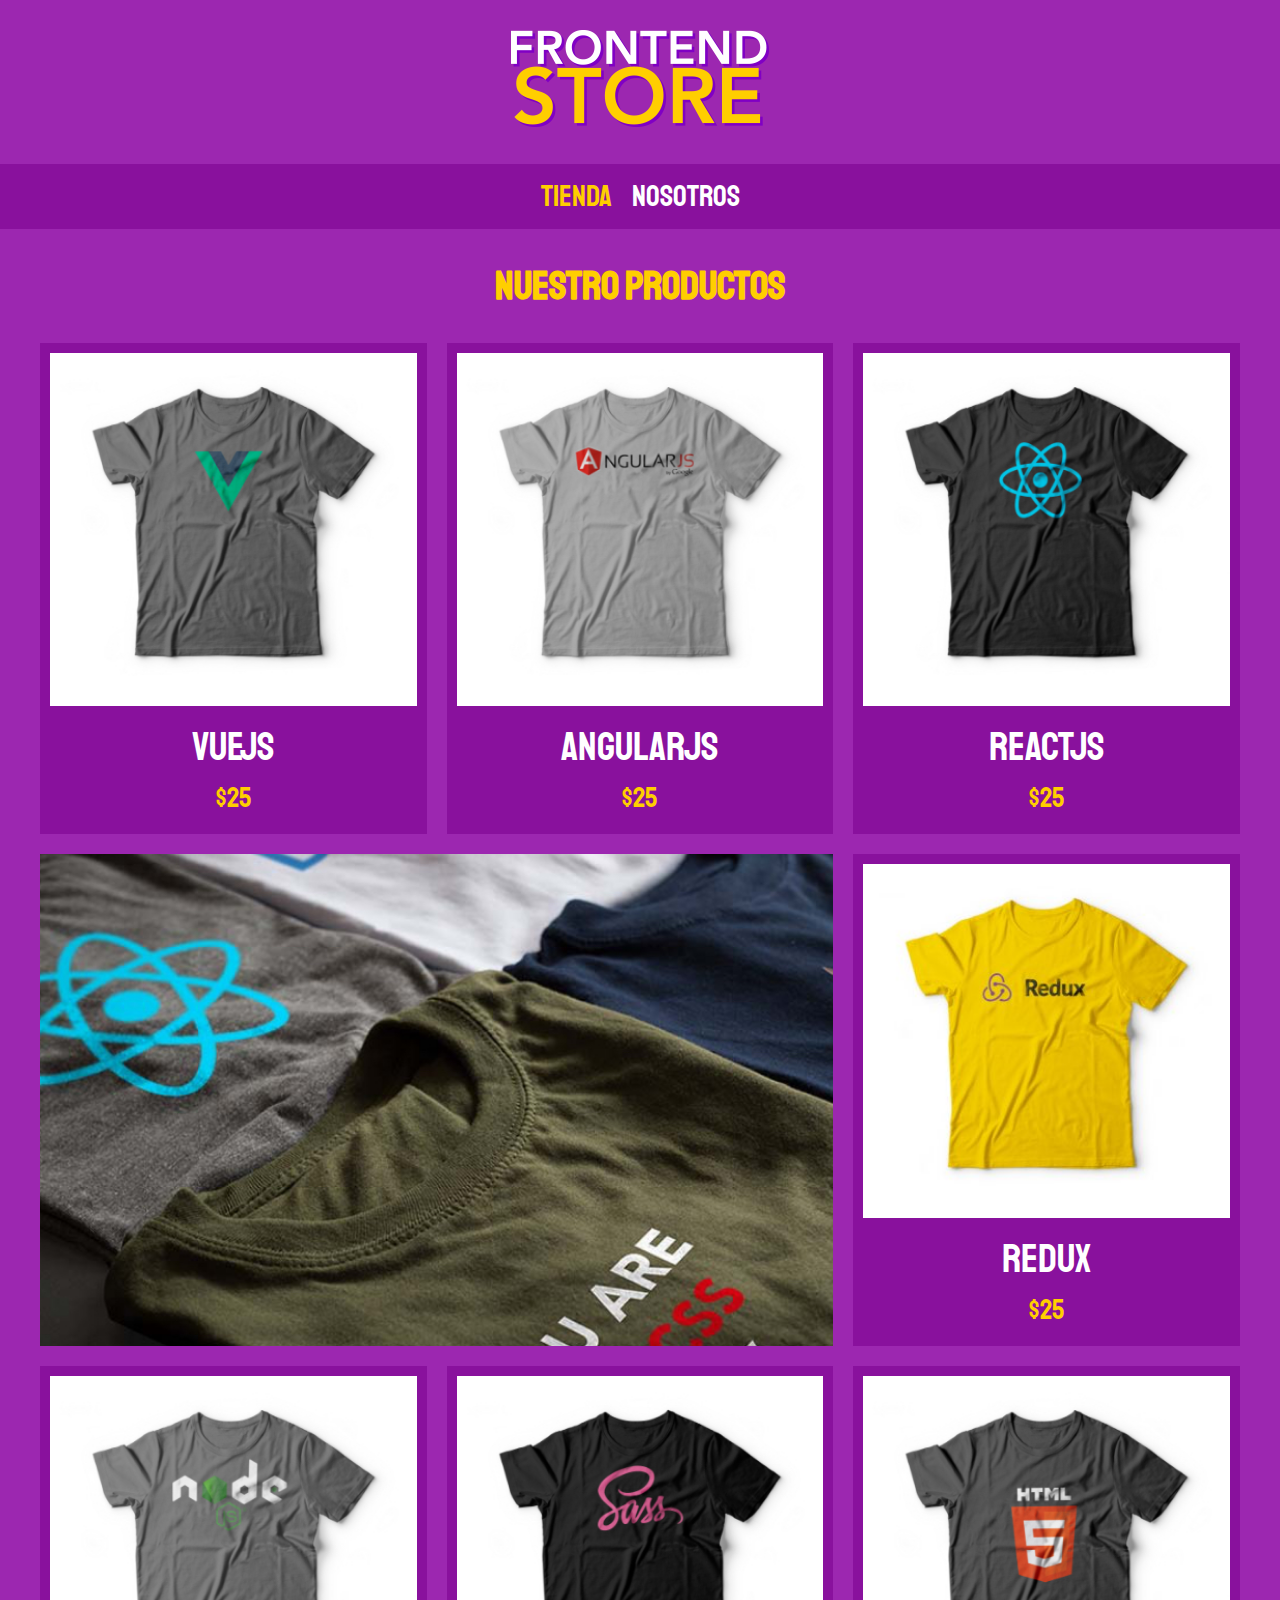
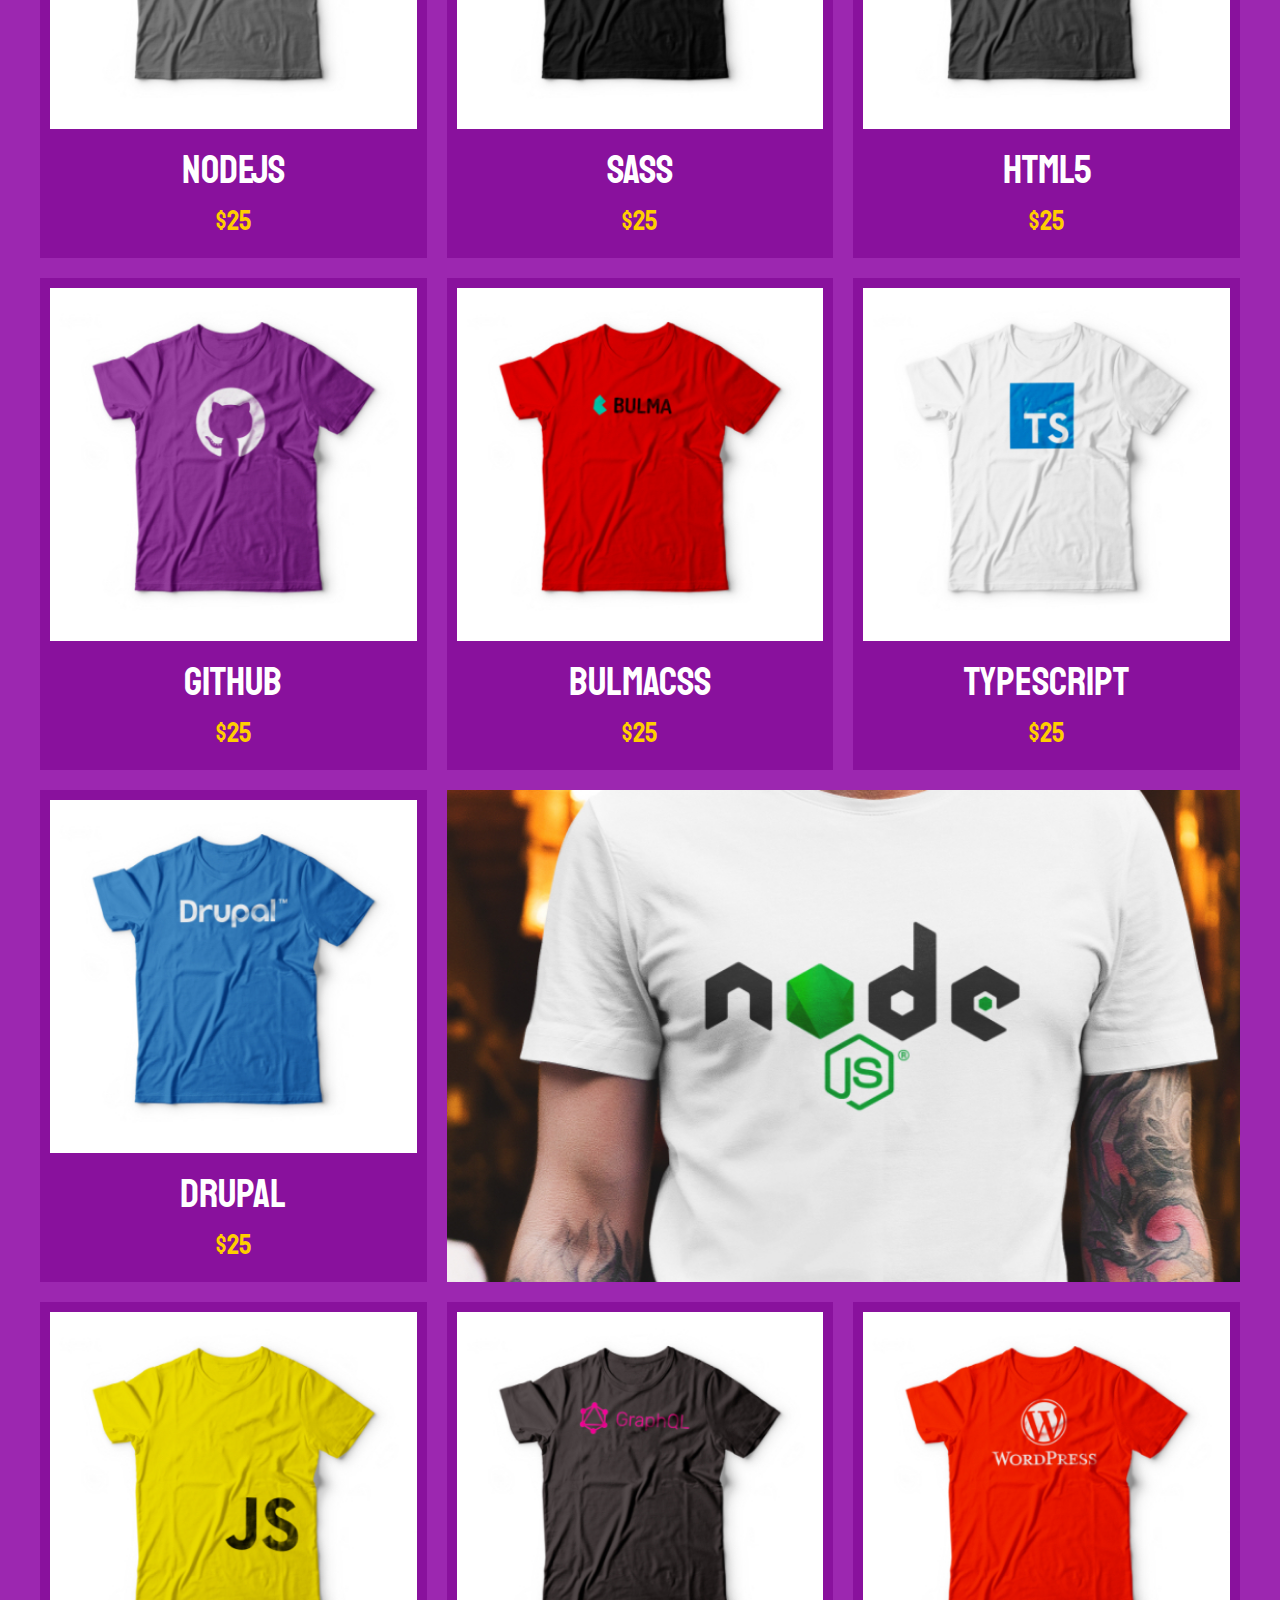
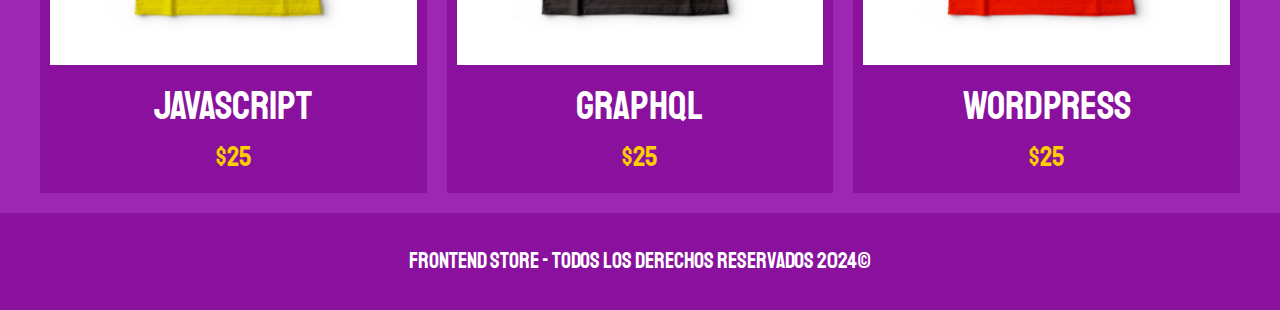
<file: index.html>
<!DOCTYPE html>
<html lang="en">
<head>
    <meta charset="UTF-8">
    <meta name="viewport" content="width=device-width, initial-scale=1.0">
    <title>Frontend Store</title>
    <!-- Normalize -->
    <link rel="stylesheet" href="normalize.css">

    <!-- Staatliches Font -->
    <link rel="preconnect" href="https://fonts.googleapis.com">
    <link rel="preconnect" href="https://fonts.gstatic.com" crossorigin>
    <link href="https://fonts.googleapis.com/css2?family=Krub:ital,wght@0,200;0,300;0,400;0,500;0,600;0,700;1,200;1,300;1,400;1,500;1,600;1,700&family=Poppins:ital,wght@0,100;0,200;0,300;0,400;0,500;0,600;0,700;0,800;0,900;1,100;1,200;1,300;1,400;1,500;1,600;1,700;1,800;1,900&family=Staatliches&display=swap" rel="stylesheet">
    <!-- CSS -->
    <link rel="stylesheet" href="style.css">
    
</head>
<body>
    <header class="header">
        <a href="index.html">
            <img class="header__logo" src="/imagenes/logo.png" alt="Logotipo">
        </a>
    </header>

    <nav class="navegacion">
        <a class="navegacion__enlace  navegacion__enlace--activo" href="index.html">Tienda</a>
        <a class="navegacion__enlace" href="nosotros.html">Nosotros</a>
    </nav>

    <main class="contenedor">
        <h1>Nuestro Productos</h1>

        <div class="grid">
            <!-- Vue -->
            <div class="producto">
                <a href="producto.html">
                    <img class="producto__imagen" src="/imagenes/1.jpg" alt="imagen_vue">
                    <div class="producto__informacion">
                        <p class="producto__nombre">VueJS</p>
                        <p class="producto__precio">$25</p>
                    </div>
                </a>
            </div><!-- Fin div producto-->
            <!-- Angular -->
            <div class="producto">
                <a href="producto.html">
                    <img class="producto__imagen" src="/imagenes/2.jpg" alt="imagen_vue">
                    <div class="producto__informacion">
                        <p class="producto__nombre">AngularJS</p>
                        <p class="producto__precio">$25</p>
                    </div>
                </a>
            </div><!-- Fin div producto-->
            <!-- React -->
            <div class="producto">
                <a href="producto.html">
                    <img class="producto__imagen" src="/imagenes/3.jpg" alt="imagen_vue">
                    <div class="producto__informacion">
                        <p class="producto__nombre">ReactJS</p>
                        <p class="producto__precio">$25</p>
                    </div>
                </a>
            </div><!-- Fin div producto-->
            <!-- Redux -->
            <div class="producto">
                <a href="producto.html">
                    <img class="producto__imagen" src="/imagenes/4.jpg" alt="imagen_vue">
                    <div class="producto__informacion">
                        <p class="producto__nombre">Redux</p>
                        <p class="producto__precio">$25</p>
                    </div>
                </a>
            </div><!-- Fin div producto-->
            <!-- NodeJS -->
            <div class="producto">
                <a href="producto.html">
                    <img class="producto__imagen" src="/imagenes/5.jpg" alt="imagen_vue">
                    <div class="producto__informacion">
                        <p class="producto__nombre">NodeJS</p>
                        <p class="producto__precio">$25</p>
                    </div>
                </a>
            </div><!-- Fin div producto-->
            <!-- SASS -->
            <div class="producto">
                <a href="producto.html">
                    <img class="producto__imagen" src="/imagenes/6.jpg" alt="imagen_vue">
                    <div class="producto__informacion">
                        <p class="producto__nombre">SASS</p>
                        <p class="producto__precio">$25</p>
                    </div>
                </a>
            </div><!-- Fin div producto-->
            <!-- HTML 5 -->
            <div class="producto">
                <a href="producto.html">
                    <img class="producto__imagen" src="/imagenes/7.jpg" alt="imagen_vue">
                    <div class="producto__informacion">
                        <p class="producto__nombre">HTML5</p>
                        <p class="producto__precio">$25</p>
                    </div>
                </a>
            </div><!-- Fin div producto-->
            <!-- Github -->
            <div class="producto">
                <a href="producto.html">
                    <img class="producto__imagen" src="/imagenes/8.jpg" alt="imagen_vue">
                    <div class="producto__informacion">
                        <p class="producto__nombre">Github</p>
                        <p class="producto__precio">$25</p>
                    </div>
                </a>
            </div><!-- Fin div producto-->
            <!-- Bulma CSS -->
            <div class="producto">
                <a href="producto.html">
                    <img class="producto__imagen" src="/imagenes/9.jpg" alt="imagen_vue">
                    <div class="producto__informacion">
                        <p class="producto__nombre">BulmaCSS</p>
                        <p class="producto__precio">$25</p>
                    </div>
                </a>
            </div><!-- Fin div producto-->
            <!-- TypeScript -->
            <div class="producto">
                <a href="producto.html">
                    <img class="producto__imagen" src="/imagenes/10.jpg" alt="imagen_vue">
                    <div class="producto__informacion">
                        <p class="producto__nombre">TypeScript</p>
                        <p class="producto__precio">$25</p>
                    </div>
                </a>
            </div><!-- Fin div producto-->
            <!-- Drupal -->
            <div class="producto">
                <a href="producto.html">
                    <img class="producto__imagen" src="/imagenes/11.jpg" alt="imagen_vue">
                    <div class="producto__informacion">
                        <p class="producto__nombre">Drupal</p>
                        <p class="producto__precio">$25</p>
                    </div>
                </a>
            </div><!-- Fin div producto-->
            <!-- JavaScript -->
            <div class="producto">
                <a href="producto.html">
                    <img class="producto__imagen" src="/imagenes/12.jpg" alt="imagen_vue">
                    <div class="producto__informacion">
                        <p class="producto__nombre">JavaScript</p>
                        <p class="producto__precio">$25</p>
                    </div>
                </a>
            </div><!-- Fin div producto-->
            <!-- GraphQL -->
            <div class="producto">
                <a href="producto.html">
                    <img class="producto__imagen" src="/imagenes/13.jpg" alt="imagen_vue">
                    <div class="producto__informacion">
                        <p class="producto__nombre">GraphQL</p>
                        <p class="producto__precio">$25</p>
                    </div>
                </a>
            </div><!-- Fin div producto-->
            <!-- WordPress -->
            <div class="producto">
                <a href="producto.html">
                    <img class="producto__imagen" src="/imagenes/14.jpg" alt="imagen_vue">
                    <div class="producto__informacion">
                        <p class="producto__nombre">WordPress</p>
                        <p class="producto__precio">$25</p>
                    </div>
                </a>
            </div><!-- Fin div producto-->
            <div class="grafico grafico--camisas"></div>
            <div class="grafico grafico--node"></div>
        </div>
    </main>

    <footer class="footer">
        <p class="footer__texto">Frontend Store - Todos los Derechos Reservados 2024© </p>
    </footer>
</body>
</html>
</file>
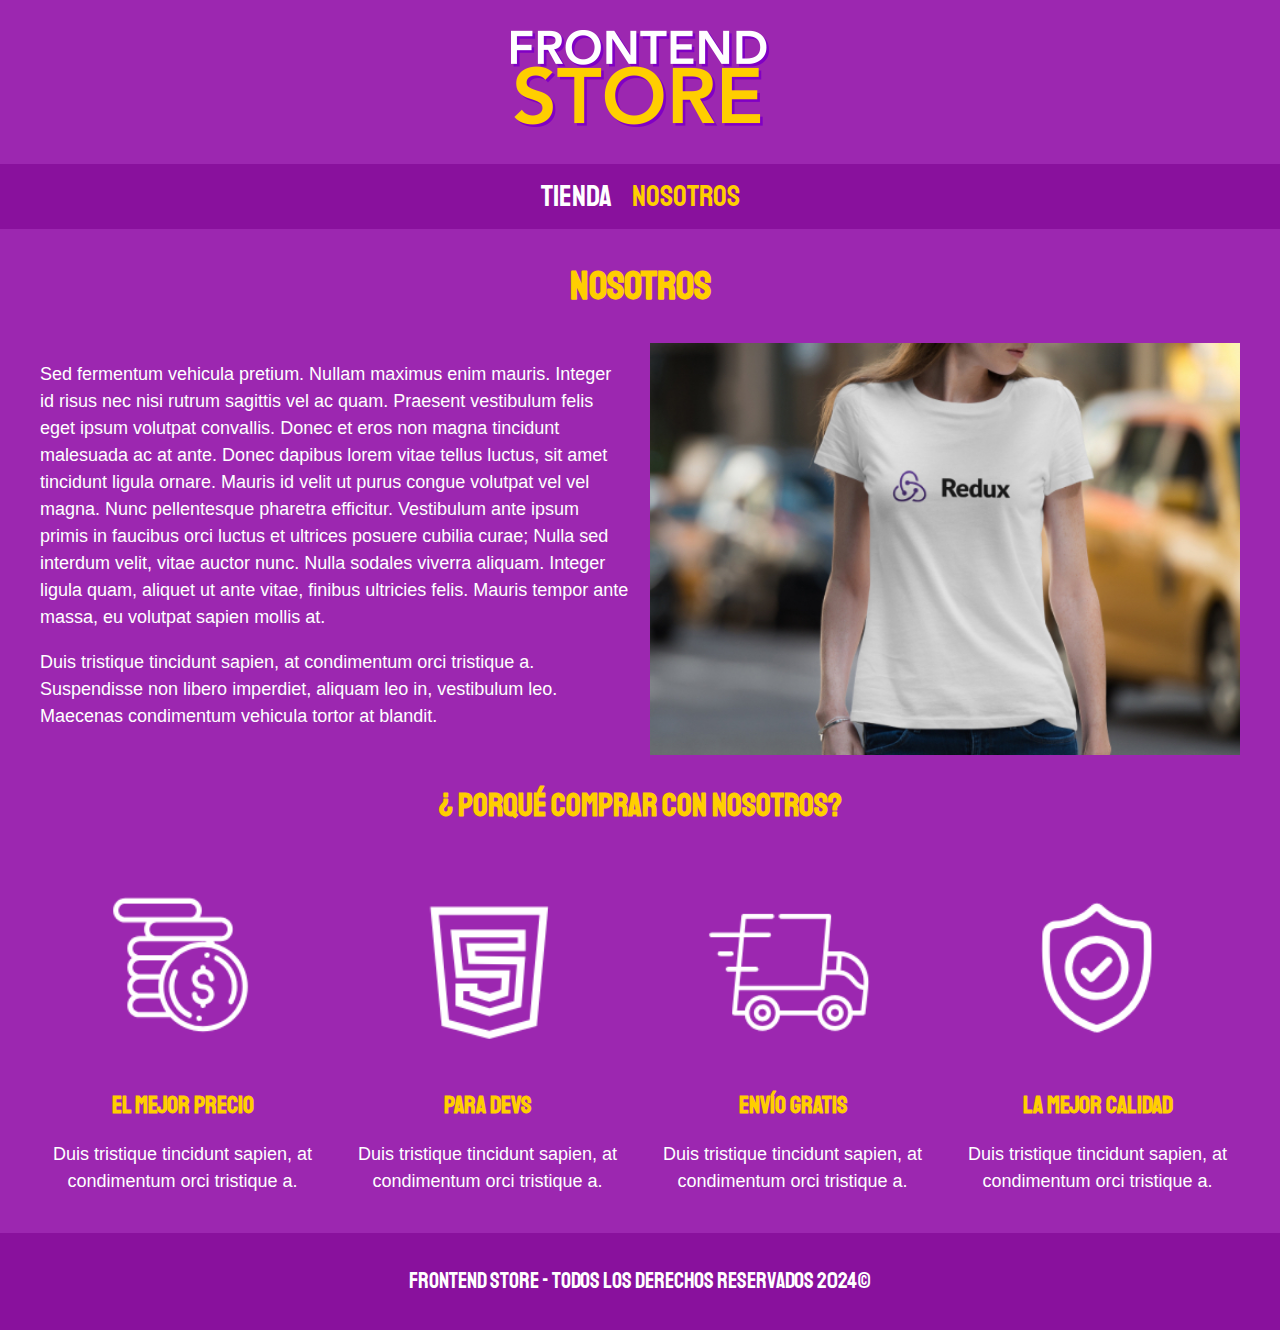
<file: nosotros.html>
<!DOCTYPE html>
<html lang="en">
<head>
    <meta charset="UTF-8">
    <meta name="viewport" content="width=device-width, initial-scale=1.0">
    <title>Frontend Store</title>
    <!-- Normalize -->
    <link rel="stylesheet" href="normalize.css">

    <!-- Staatliches Font -->
    <link rel="preconnect" href="https://fonts.googleapis.com">
    <link rel="preconnect" href="https://fonts.gstatic.com" crossorigin>
    <link href="https://fonts.googleapis.com/css2?family=Krub:ital,wght@0,200;0,300;0,400;0,500;0,600;0,700;1,200;1,300;1,400;1,500;1,600;1,700&family=Poppins:ital,wght@0,100;0,200;0,300;0,400;0,500;0,600;0,700;0,800;0,900;1,100;1,200;1,300;1,400;1,500;1,600;1,700;1,800;1,900&family=Staatliches&display=swap" rel="stylesheet">
    <!-- CSS -->
    <link rel="stylesheet" href="style.css">
    
</head>
<body>
    <header class="header">
        <a href="index.html">
            <img class="header__logo" src="/imagenes/logo.png" alt="Logotipo">
        </a>
    </header>

    <nav class="navegacion">
        <a class="navegacion__enlace" href="index.html">Tienda</a>
        <a class="navegacion__enlace navegacion__enlace--activo" href="nosotros.html">Nosotros</a>
    </nav>

    <main class="contenedor">
        <h1>Nosotros</h1>

        <div class="nosotros">
            <div class="nosotros__contenido">
                <p>Sed fermentum vehicula pretium. Nullam maximus enim mauris. Integer id risus nec nisi rutrum sagittis vel ac quam. Praesent vestibulum felis eget ipsum volutpat convallis. Donec et eros non magna tincidunt malesuada ac at ante. Donec dapibus lorem vitae tellus luctus, sit amet tincidunt ligula ornare. Mauris id velit ut purus congue volutpat vel vel magna. Nunc pellentesque pharetra efficitur. Vestibulum ante ipsum primis in faucibus orci luctus et ultrices posuere cubilia curae; Nulla sed interdum velit, vitae auctor nunc. Nulla sodales viverra aliquam. Integer ligula quam, aliquet ut ante vitae, finibus ultricies felis. Mauris tempor ante massa, eu volutpat sapien mollis at.</p>
                <p>Duis tristique tincidunt sapien, at condimentum orci tristique a. Suspendisse non libero imperdiet, aliquam leo in, vestibulum leo. Maecenas condimentum vehicula tortor at blandit.</p>
            </div>
            <img src="/imagenes/nosotros.jpg" alt="imagen nosotros" class="nosotros__imagen">
        </div>
    </main>

    <section class="contenedor comprar">
        <h2 class="comprar__titulo">¿ Porqué Comprar con nosotros?
        </h2>

        <div class="bloques">
            <div class="bloque">
                <img class="bloque__imagen" src="/imagenes/icono_1.png" alt="porque comprar">
                <h3 clasS="bloque__titulo">El Mejor Precio</h3>
                <p>Duis tristique tincidunt sapien, at condimentum orci tristique a.</p>
            </div> <!--Fin de Bloque--> 
            
            <div class="bloque">
                <img class="bloque__imagen" src="/imagenes/icono_2.png" alt="porque comprar">
                <h3 clasS="bloque__titulo">Para Devs</h3>
                <p>Duis tristique tincidunt sapien, at condimentum orci tristique a.</p>
            </div> <!--Fin de Bloque--> 

            <div class="bloque">
                <img class="bloque__imagen" src="/imagenes/icono_3.png" alt="porque comprar">
                <h3 clasS="bloque__titulo">Envío Gratis</h3>
                <p>Duis tristique tincidunt sapien, at condimentum orci tristique a.</p>
            </div> <!--Fin de Bloque--> 

            <div class="bloque">
                <img class="bloque__imagen" src="/imagenes/icono_4.png" alt="porque comprar">
                <h3 clasS="bloque__titulo">La Mejor Calidad</h3>
                <p>Duis tristique tincidunt sapien, at condimentum orci tristique a.</p>
            </div> <!--Fin de Bloque--> 
        </div><!--Fin de Bloques-->
    </section>
    <footer class="footer">
        <p class="footer__texto">Frontend Store - Todos los Derechos Reservados 2024© </p>
    </footer>
</body>
</html>
</file>
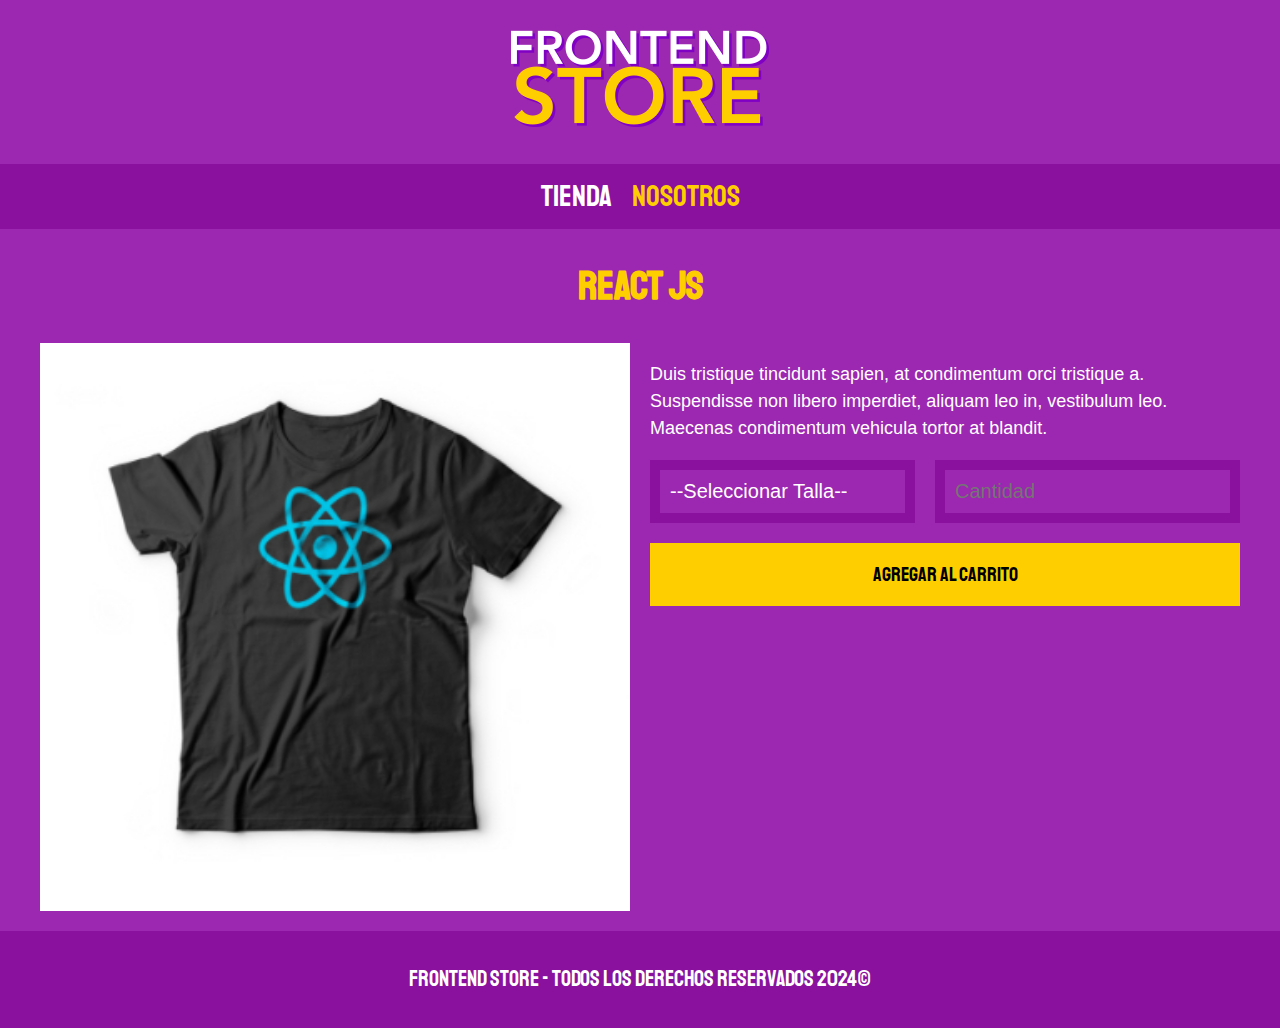
<file: producto.html>
<!DOCTYPE html>
<html lang="en">
<head>
    <meta charset="UTF-8">
    <meta name="viewport" content="width=device-width, initial-scale=1.0">
    <title>Frontend Store</title>
    <!-- Normalize -->
    <link rel="stylesheet" href="normalize.css">

    <!-- Staatliches Font -->
    <link rel="preconnect" href="https://fonts.googleapis.com">
    <link rel="preconnect" href="https://fonts.gstatic.com" crossorigin>
    <link href="https://fonts.googleapis.com/css2?family=Krub:ital,wght@0,200;0,300;0,400;0,500;0,600;0,700;1,200;1,300;1,400;1,500;1,600;1,700&family=Poppins:ital,wght@0,100;0,200;0,300;0,400;0,500;0,600;0,700;0,800;0,900;1,100;1,200;1,300;1,400;1,500;1,600;1,700;1,800;1,900&family=Staatliches&display=swap" rel="stylesheet">
    <!-- CSS -->
    <link rel="stylesheet" href="style.css">
    
</head>
<body>
    <header class="header">
        <a href="index.html">
            <img class="header__logo" src="/imagenes/logo.png" alt="Logotipo">
        </a>
    </header>

    <nav class="navegacion">
        <a class="navegacion__enlace" href="index.html">Tienda</a>
        <a class="navegacion__enlace navegacion__enlace--activo" href="nosotros.html">Nosotros</a>
    </nav>

    <main class="contenedor">
        <h1>REACT JS</h1>

        <div class="camisa">
            <img src="/imagenes/3.jpg" alt="imagen del producto" class="camisa__imagen">

            <div class="camisa__contenido">
                <p>Duis tristique tincidunt sapien, at condimentum orci tristique a. Suspendisse non libero imperdiet, aliquam leo in, vestibulum leo. Maecenas condimentum vehicula tortor at blandit.</p>

                <form class="formulario">
                    <select class="formulario__campo">
                        <option value="talla" disabled selected>--Seleccionar Talla--</option>
                        <option value="chica">Chica</option>
                        <option value="mediana">Mediana</option>
                        <option value="grande">Grande</option>
                    </select>
                    <input type="number" placeholder="Cantidad" min="1" class="formulario__campo">

                    <input type="submit" value="Agregar al Carrito" class="formulario__submit">
                </form>
            </div>
        </div>
    </main>

    <footer class="footer">
        <p class="footer__texto">Frontend Store - Todos los Derechos Reservados 2024© </p>
    </footer>
</body>
</html>
</file>
<file: style.css>
:root{
    --primario: #9C27B0;
    --primarioOscuro: #89119D;
    --secundario:#FFCE00;
    --secundarioOscuro: rgb(233,187,2);
    --blanco: #FFF;
    --negro:#000;

    --fuentePrincipal:'Staatliches' , cursive;
}

html{
    box-sizing:border-box;
    font-size:62.5%;
    margin:0;
    padding:0;
}

* , *:before, *:after{
    box-sizing:inherit;
}

/**---Globales---**/

body{
    background-color:var(--primario);
    font-size:1.6rem;
    line-height:1.5;
}

p{
    font-size:1.8rem;
    font-family:Arial, Helvetica, sans-serif;
    color:var(--blanco);
}

a{
    text-decoration:none;
}

img{
    width:100%;
}

.contenedor{
    max-width:120rem;
    margin:0 auto;
}

h1, h2, h3{
    text-align:center;
    color:var(--secundario);
    font-family:var(--fuentePrincipal);
}

h1{
    font-size:4rem;
}

h2{
    font-size:3.2rem;
}

h3{
    font-size:2.4rem;
}

/** Header **/

.header{
    display:flex;
    justify-content: center;
}

.header__logo{
    margin:3rem 0;
}
/** Footer **/
.footer{
    background-color:var(--primarioOscuro);
    padding:1rem 0;
    margin-top:2rem;
}

.footer__texto{
    font-family:var(--fuentePrincipal);
    font-size:2.2rem;
    text-align:center;
}
/** Navegacion **/
.navegacion{
    background-color:var(--primarioOscuro);
    padding:1rem 0;
    display:flex;
    justify-content: center; 
    gap:2rem;
}

.navegacion__enlace{
    font-family:var(--fuentePrincipal);
    color:var(--blanco);
    font-size:3rem; 
}

.navegacion__enlace--activo,.navegacion__enlace:hover {
    color:var(--secundario);
}
/** Grid **/

.grid{
    display:grid;
    grid-template-columns: repeat(2, 1fr);
    gap:2rem;
}

@media (min-width:768px) {
    .grid{
        grid-template-columns: repeat(3,1fr);
    }
    
}
/** Productos **/

.producto{
    background-color:var(--primarioOscuro);
    padding:1rem;
}




.producto__nombre{
    font-size:4rem
}

.producto__precio{
    font-size:2.8rem;
    color:var(--secundario);
}

.producto__nombre,
.producto__precio{
    font-family:var(--fuentePrincipal);
    margin:1rem 0;
    text-align:center;
    line-height:1.2;
}

/** Graficos **/

.grafico{
    min-height:30rem;
    background-repeat:no-repeat;
    background-size:cover;
    grid-column:1 /3;
}

.grafico--camisas{
    grid-row:2 /3 ;
    background-image:url(/imagenes/grafico1.jpg);
}
.grafico--node{
   background-image:url(/imagenes/grafico2.jpg);
}
@media (min-width: 768px) {
    .grafico--node{
    grid-row:5/6;
    grid-column:2/4;   
}
}

/** Nosotros **/
.nosotros{
    display:grid;
    grid-template-rows: repeat(2,auto);
}
@media (min-width: 768px) {
    .nosotros{
    grid-template-columns: repeat(2,1fr);
    column-gap: 2rem;
}
}


.nosotros__imagen{
    grid-row:1/2;
    
}

@media (min-width: 768px) {
    .nosotros__imagen{
        grid-column:2/3;
    }
    
}

/** Bloques **/

.bloques{
    display:grid;
    grid-template-columns: repeat(2,2fr);
    gap:2rem;
}

@media (min-width:768px ) {
    .bloques{
        grid-template-columns:repeat(4,1fr)
    }
}

.bloque{
    text-align: center;
}



.bloque__titulo{
    margin:0;
}

/** Pagina del Producto  **/

@media (min-width: 768px) {
    .camisa{
        display:grid;
        grid-template-columns: repeat(2,1fr);
        column-gap: 2rem;
    }
}

/** Formulario **/

.formulario{
    display:grid;
    grid-template-columns:repeat(2,1fr);
    gap:2rem;
}

.formulario__campo{
    border:1rem solid var(--primarioOscuro);
    background-color:var(--primario);/*podria ser transparent pero en este caso no funciona*/
    color:var(--blanco);
    font-size:2rem;
    font-family:Arial, Helvetica, sans-serif;
    padding:1rem;
    appearance: none;/*saca la flecha del select*/
}

.formulario__submit{
    background-color:var(--secundario);
    border:none;
    font-size:2rem;
    font-family:var(--fuentePrincipal);
    padding:2rem;
    transition:background-color .3s ease;
    grid-column:1 / 3;
}

.formulario__submit:hover{
    cursor:pointer;
    background-color:var(--secundarioOscuro);
}
</file>
